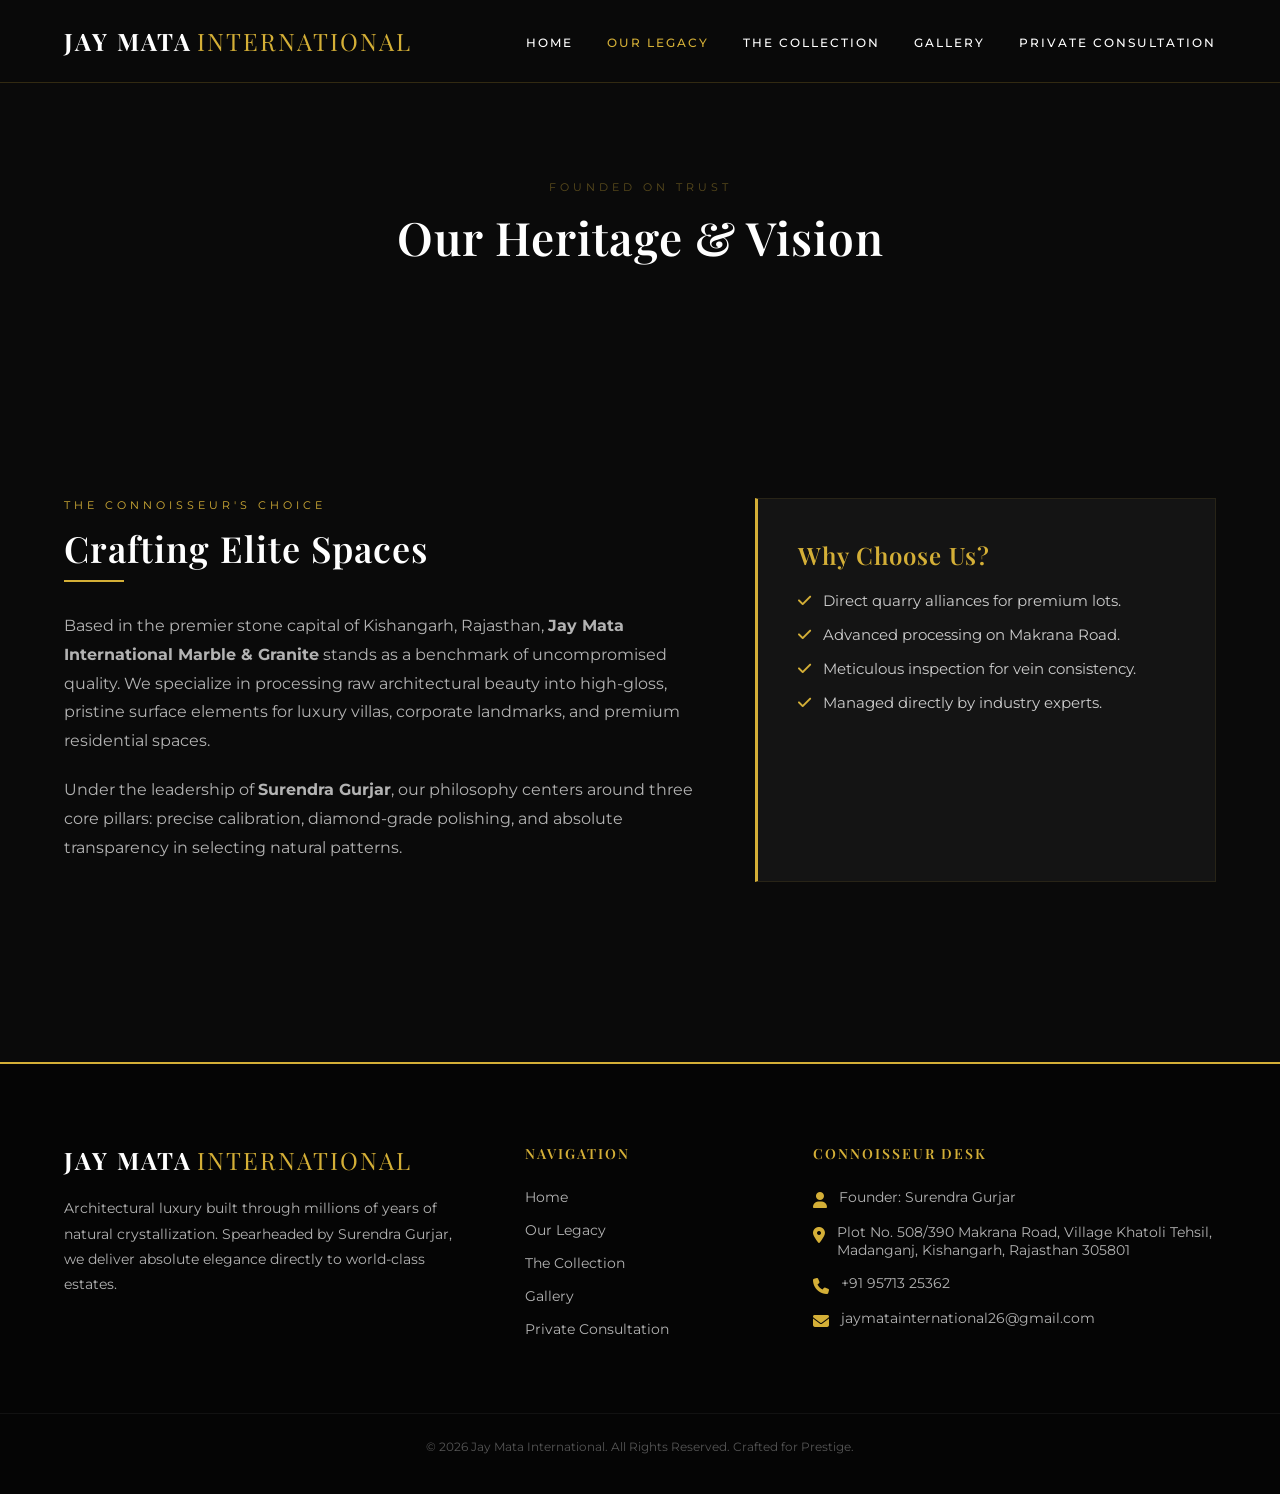
<file: about.html>
<!DOCTYPE html>
<html lang="en">
<head>
    <meta charset="UTF-8">
    <meta name="viewport" content="width=device-width, initial-scale=1.0">
    <title>about | Jay Mata International</title>
    <link rel="preconnect" href="https://fonts.googleapis.com">
    <link rel="preconnect" href="https://fonts.gstatic.com" crossorigin>
    <link href="https://fonts.googleapis.com/css2?family=Montserrat:wght@300;400;500&family=Playfair+Display:wght@400;600;700&display=swap" rel="stylesheet">
    <link rel="stylesheet" href="https://cdnjs.cloudflare.com/ajax/libs/font-awesome/6.4.0/css/all.min.css">

    <style>
        :root {
            --bg-dark: #0a0a0a;         
            --bg-card: #141414;         
            --text-white: #ffffff;
            --text-muted: #b3b3b3;
            --gold-accent: #d4af37;     
            --gold-hover: #f3e5ab;      
            --font-serif: 'Playfair Display', serif;
            --font-sans: 'Montserrat', sans-serif;
            --transition: all 0.4s cubic-bezier(0.25, 1, 0.5, 1);
        }
        *, *::before, *::after { box-sizing: border-box; margin: 0; padding: 0; }
        body { background-color: var(--bg-dark) !important; color: var(--text-white); font-family: var(--font-sans); overflow-x: hidden; }
        .container { width: 100%; max-width: 1200px; margin: 0 auto; padding: 0 24px; }
        .section { padding: 90px 0; background-color: var(--bg-dark); }
        h1, h2, h3, h4 { font-family: var(--font-serif); font-weight: 600; letter-spacing: 1px; }
        .section-subtitle { font-size: 11px; letter-spacing: 4px; color: var(--gold-accent); margin-bottom: 12px; text-transform: uppercase; display: block; }
        .section-title { font-size: 36px; margin-bottom: 30px; color: var(--text-white); position: relative; padding-bottom: 15px; }
        .section-title::after { content: ''; position: absolute; bottom: 0; left: 0; width: 60px; height: 2px; background-color: var(--gold-accent); }
        
        .navbar { position: absolute; top: 0; left: 0; width: 100%; padding: 25px 0; z-index: 1000; border-bottom: 1px solid rgba(214, 175, 55, 0.2); background-color: rgba(10, 10, 10, 0.85); backdrop-filter: blur(15px); }
        .nav-container { display: flex; justify-content: space-between; align-items: center; }
        .logo { font-family: var(--font-serif); font-size: 24px; letter-spacing: 2px; color: var(--text-white); text-decoration: none; font-weight: 700; }
        .logo span { color: var(--gold-accent); font-weight: 300; margin-left: 5px; }
        .nav-menu a { color: var(--text-white); text-decoration: none; font-size: 12px; letter-spacing: 2px; text-transform: uppercase; margin-left: 30px; transition: var(--transition); font-weight: 500; }
        .nav-menu a:hover, .nav-menu a.active { color: var(--gold-accent); }
        .menu-toggle { display: none; color: var(--text-white); font-size: 24px; cursor: pointer; }

        .page-banner { padding: 180px 0 100px 0; background-image: url('https://images.unsplash.com/photo-1600585154340-be6161a56a0c?auto=format&fit=crop&w=1920&q=80'); background-size: cover; background-position: center; position: relative; text-align: center; }
        .hero-overlay { position: absolute; top: 0; left: 0; width: 100%; height: 100%; background: linear-gradient(rgba(10,10,10,0.85), rgba(10,10,10,0.6), rgba(10,10,10,0.95)); }
        .banner-title { font-size: 46px; color: #ffffff; position: relative; z-index: 10; }
        
        .about-wrapper { display: flex; justify-content: space-between; gap: 40px; margin-top: 40px; }
        .about-details { width: 55%; }
        .about-details p { color: var(--text-muted); font-size: 16px; line-height: 1.8; margin-bottom: 20px; }
        .about-features { width: 40%; background-color: var(--bg-card); padding: 40px; border-left: 3px solid var(--gold-accent); border-top: 1px solid rgba(214,175,55,0.1); border-right: 1px solid rgba(214,175,55,0.1); border-bottom: 1px solid rgba(214,175,55,0.1); }
        .about-features h3 { font-size: 24px; color: var(--gold-accent); margin-bottom: 20px; }
        .about-features ul { list-style: none; }
        .about-features li { margin-bottom: 15px; color: #cccccc; font-size: 15px; display: flex; align-items: center; }
        .about-features i { color: var(--gold-accent); margin-right: 12px; }

        footer { background-color: #050505; padding: 80px 0 40px 0; border-top: 2px solid var(--gold-accent); margin-top: 90px; }
        .footer-grid { display: flex; justify-content: space-between; flex-wrap: wrap; gap: 40px; }
        .footer-about { width: 35%; min-width: 280px; }
        .footer-about p { color: var(--text-muted); font-size: 14px; margin-top: 20px; line-height: 1.8; }
        .footer-links { width: 20%; min-width: 150px; }
        .footer-links h3, .footer-contact h3 { font-size: 14px; letter-spacing: 2px; text-transform: uppercase; margin-bottom: 25px; color: var(--gold-accent); font-weight: 600; }
        .footer-links a { display: block; color: var(--text-muted); text-decoration: none; font-size: 14px; margin-bottom: 15px; transition: var(--transition); }
        .footer-links a:hover { color: var(--gold-accent); padding-left: 5px; }
        .footer-contact { width: 35%; min-width: 280px; color: var(--text-muted); }
        .footer-contact p { margin-bottom: 15px; font-size: 14px; display: flex; align-items: flex-start; }
        .footer-contact i { color: var(--gold-accent); margin-right: 12px; margin-top: 4px; font-size: 16px; }
        .footer-bottom { border-top: 1px solid rgba(255,255,255,0.05); padding-top: 25px; text-align: center; font-size: 12px; color: #555555; margin-top: 60px; }

        @media (max-width: 900px) {
            .nav-menu { display: none; position: absolute; top: 78px; left: 0; width: 100%; background-color: var(--bg-dark); padding: 25px 0; text-align: center; border-bottom: 1px solid rgba(214,175,55,0.3); }
            .nav-menu.active { display: block; }
            .nav-menu a { display: block; margin: 20px 0; }
            .menu-toggle { display: block; }
            .banner-title { font-size: 34px; }
            .about-wrapper, .footer-grid { flex-direction: column; }
            .about-details, .about-features, .footer-about, .footer-links, .footer-contact { width: 100% !important; }
        }
    </style>
</head>
<body>

    <header class="navbar">
        <div class="container nav-container">
            <a href="index.html" class="logo">JAY MATA<span>INTERNATIONAL</span></a>
            <nav class="nav-menu">
                <a href="index.html" class="nav-link">Home</a>
                <a href="about.html" class="nav-link active">Our Legacy</a>
                <a href="collection.html" class="nav-link">The Collection</a>
                <a href="gallery.html" class="nav-link">Gallery</a>
                <a href="contact.html" class="nav-link">Private Consultation</a>
            </nav>
            <div class="menu-toggle"><i class="fa-solid fa-bars"></i></div>
        </div>
    </header>

    <section class="page-banner">
        <div class="hero-overlay"></div>
        <div class="container position-relative" style="z-index: 10;">
            <span class="section-subtitle">FOUNDED ON TRUST</span>
            <h1 class="banner-title">Our Heritage & Vision</h1>
        </div>
    </section>

    <section class="section">
        <div class="container">
            <div class="about-wrapper">
                <div class="about-details">
                    <span class="section-subtitle">THE CONNOISSEUR'S CHOICE</span>
                    <h2 class="section-title" style="text-align: left; padding-bottom: 10px; color: #ffffff;">Crafting Elite Spaces</h2>
                    <p>Based in the premier stone capital of Kishangarh, Rajasthan, <strong>Jay Mata International Marble & Granite</strong> stands as a benchmark of uncompromised quality. We specialize in processing raw architectural beauty into high-gloss, pristine surface elements for luxury villas, corporate landmarks, and premium residential spaces.</p>
                    <p>Under the leadership of <strong>Surendra Gurjar</strong>, our philosophy centers around three core pillars: precise calibration, diamond-grade polishing, and absolute transparency in selecting natural patterns.</p>
                </div>
                <div class="about-features">
                    <h3>Why Choose Us?</h3>
                    <ul>
                        <li><i class="fa-solid fa-check"></i> Direct quarry alliances for premium lots.</li>
                        <li><i class="fa-solid fa-check"></i> Advanced processing on Makrana Road.</li>
                        <li><i class="fa-solid fa-check"></i> Meticulous inspection for vein consistency.</li>
                        <li><i class="fa-solid fa-check"></i> Managed directly by industry experts.</li>
                    </ul>
                </div>
            </div>
        </div>
    </section>

    <footer>
        <div class="container footer-grid">
            <div class="footer-about">
                <a href="#" class="logo">JAY MATA<span>INTERNATIONAL</span></a>
                <p>Architectural luxury built through millions of years of natural crystallization. Spearheaded by Surendra Gurjar, we deliver absolute elegance directly to world-class estates.</p>
            </div>
            <div class="footer-links">
                <h3>Navigation</h3>
                <a href="index.html">Home</a>
                <a href="about.html">Our Legacy</a>
                <a href="collection.html">The Collection</a>
                <a href="gallery.html">Gallery</a>
                <a href="contact.html">Private Consultation</a>
            </div>
            <div class="footer-contact">
                <h3>Connoisseur Desk</h3>
                <p><i class="fa-solid fa-user"></i> <span>Founder: Surendra Gurjar</span></p>
                <p><i class="fa-solid fa-location-dot"></i> Plot No. 508/390 Makrana Road, Village Khatoli Tehsil, Madanganj, Kishangarh, Rajasthan 305801</p>
                <p><i class="fa-solid fa-phone"></i> +91 95713 25362</p>
                <p><i class="fa-solid fa-envelope"></i> jaymatainternational26@gmail.com</p>
            </div>
        </div>
        <div class="footer-bottom">
            <p>&copy; 2026 Jay Mata International. All Rights Reserved. Crafted for Prestige.</p>
        </div>
    </footer>

    <script>
        const menuToggle = document.querySelector('.menu-toggle');
        const navMenu = document.querySelector('.nav-menu');
        menuToggle.addEventListener('click', () => { navMenu.classList.toggle('active'); });
    </script>
</body>
</html>
</file>
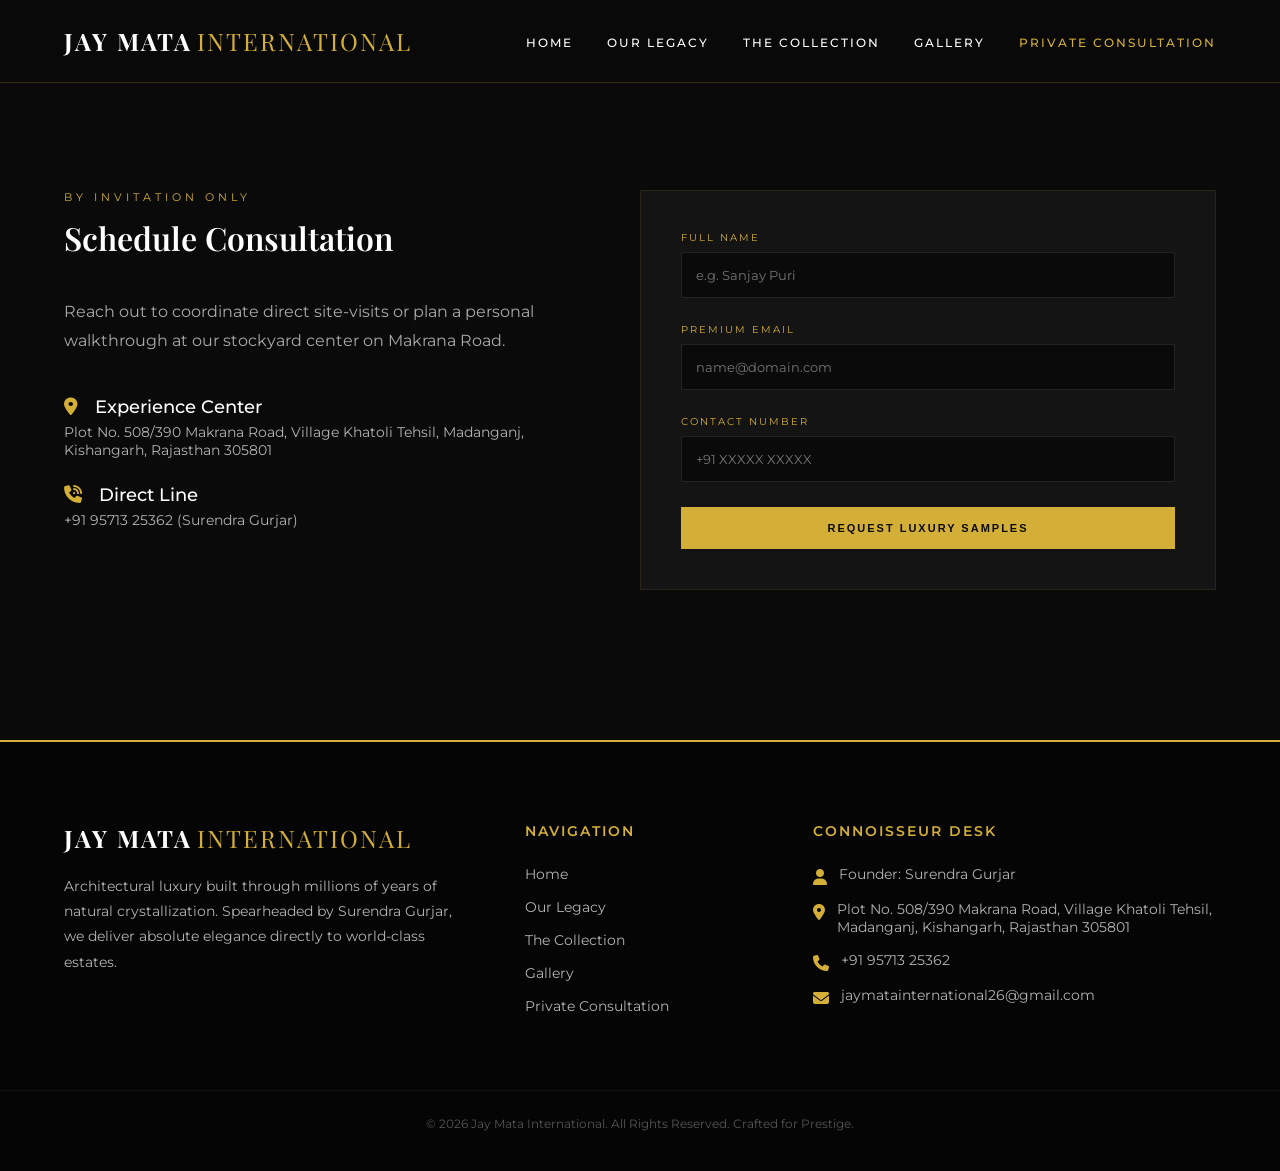
<file: contact.html>
<!DOCTYPE html>
<html lang="en">
<head>
    <meta charset="UTF-8">
    <meta name="viewport" content="width=device-width, initial-scale=1.0">
    <title>VIP CONSULTATION | Jay Mata International</title>
    <link rel="preconnect" href="https://fonts.googleapis.com">
    <link rel="preconnect" href="https://fonts.gstatic.com" crossorigin>
    <link href="https://fonts.googleapis.com/css2?family=Montserrat:wght@300;400;500&family=Playfair+Display:wght@400;600;700&display=swap" rel="stylesheet">
    <link rel="stylesheet" href="https://cdnjs.cloudflare.com/ajax/libs/font-awesome/6.4.0/css/all.min.css">

    <style>
        :root {
            --bg-dark: #0a0a0a;         
            --bg-card: #141414;         
            --text-white: #ffffff;
            --text-muted: #b3b3b3;
            --gold-accent: #d4af37;     
            --font-serif: 'Playfair Display', serif;
            --font-sans: 'Montserrat', sans-serif;
            --transition: all 0.4s cubic-bezier(0.25, 1, 0.5, 1);
        }
        *, *::before, *::after { box-sizing: border-box; margin: 0; padding: 0; }
        body { background-color: var(--bg-dark) !important; color: var(--text-white); font-family: var(--font-sans); overflow-x: hidden; }
        .container { width: 100%; max-width: 1200px; margin: 0 auto; padding: 0 24px; }
        .section { padding: 90px 0; background-color: var(--bg-dark); }
        h1, h2 { font-family: var(--font-serif); font-weight: 600; }
        .section-subtitle { font-size: 11px; letter-spacing: 4px; color: var(--gold-accent); margin-bottom: 12px; text-transform: uppercase; display: block; }
        .section-title { font-size: 32px; margin-bottom: 24px; color: var(--text-white); position: relative; padding-bottom: 15px; }
        
        .navbar { position: absolute; top: 0; left: 0; width: 100%; padding: 25px 0; z-index: 1000; border-bottom: 1px solid rgba(214, 175, 55, 0.2); background-color: rgba(10, 10, 10, 0.85); backdrop-filter: blur(15px); }
        .nav-container { display: flex; justify-content: space-between; align-items: center; }
        .logo { font-family: var(--font-serif); font-size: 24px; letter-spacing: 2px; color: var(--text-white); text-decoration: none; font-weight: 700; }
        .logo span { color: var(--gold-accent); font-weight: 300; margin-left: 5px; }
        .nav-menu a { color: var(--text-white); text-decoration: none; font-size: 12px; letter-spacing: 2px; text-transform: uppercase; margin-left: 30px; transition: var(--transition); font-weight: 500; }
        .nav-menu a:hover, .nav-menu a.active { color: var(--gold-accent); }
        .menu-toggle { display: none; color: var(--text-white); font-size: 24px; cursor: pointer; }

        .contact-wrapper { display: flex; justify-content: space-between; margin-top: 50px; gap: 40px; }
        .contact-details-panel { width: 45%; }
        .contact-form-panel { width: 50%; background-color: var(--bg-card); padding: 40px; border: 1px solid rgba(214,175,55,0.1); }
        .info-block { margin-bottom: 25px; color: var(--text-muted); }
        .info-block i { color: var(--gold-accent); margin-right: 12px; font-size: 18px; }
        .info-block h4 { color: #ffffff; font-size: 18px; margin-bottom: 5px; font-weight: 500; font-family: var(--font-sans); }
        .info-block p { font-size: 14px; }

        .luxury-form .form-group { margin-bottom: 25px; }
        .luxury-form label { display: block; font-size: 10px; letter-spacing: 2px; color: var(--gold-accent); margin-bottom: 8px; }
        .luxury-form input, .luxury-form select, .luxury-form textarea { width: 100%; background-color: #0a0a0a; border: 1px solid rgba(255,255,255,0.1); padding: 14px; color: white; font-family: var(--font-sans); transition: var(--transition); }
        .luxury-form input:focus, .luxury-form select:focus, .luxury-form textarea:focus { border-color: var(--gold-accent); outline: none; background-color: #141414; }
        .btn { display: inline-block; padding: 15px 38px; font-size: 11px; letter-spacing: 2px; text-transform: uppercase; text-decoration: none; font-weight: 600; transition: var(--transition); border: none; cursor: pointer; }
        .btn-primary { background-color: var(--gold-accent); color: #0a0a0a; }
        .btn-primary:hover { background-color: var(--gold-hover); }

        footer { background-color: #050505; padding: 80px 0 40px 0; border-top: 2px solid var(--gold-accent); margin-top: 60px; }
        .footer-grid { display: flex; justify-content: space-between; flex-wrap: wrap; gap: 40px; }
        .footer-about { width: 35%; min-width: 280px; }
        .footer-about p { color: var(--text-muted); font-size: 14px; margin-top: 20px; line-height: 1.8; }
        .footer-links { width: 20%; min-width: 150px; }
        .footer-links h3, .footer-contact h3 { font-size: 14px; letter-spacing: 2px; text-transform: uppercase; margin-bottom: 25px; color: var(--gold-accent); font-weight: 600; }
        .footer-links a { display: block; color: var(--text-muted); text-decoration: none; font-size: 14px; margin-bottom: 15px; transition: var(--transition); }
        .footer-links a:hover { color: var(--gold-accent); padding-left: 5px; }
        .footer-contact { width: 35%; min-width: 280px; color: var(--text-muted); }
        .footer-contact p { margin-bottom: 15px; font-size: 14px; display: flex; align-items: flex-start; }
        .footer-contact i { color: var(--gold-accent); margin-right: 12px; margin-top: 4px; font-size: 16px; }
        .footer-bottom { border-top: 1px solid rgba(255,255,255,0.05); padding-top: 25px; text-align: center; font-size: 12px; color: #555555; margin-top: 60px; }

        @media (max-width: 900px) {
            .nav-menu { display: none; position: absolute; top: 78px; left: 0; width: 100%; background-color: var(--bg-dark); padding: 25px 0; text-align: center; border-bottom: 1px solid rgba(214,175,55,0.3); }
            .nav-menu.active { display: block; }
            .nav-menu a { display: block; margin: 20px 0; }
            .menu-toggle { display: block; }
            .contact-wrapper, .footer-grid { flex-direction: column; }
            .contact-details-panel, .contact-form-panel, .footer-about, .footer-links, .footer-contact { width: 100% !important; }
        }
    </style>
</head>
<body>

    <header class="navbar">
        <div class="container nav-container">
            <a href="index.html" class="logo">JAY MATA<span>INTERNATIONAL</span></a>
            <nav class="nav-menu">
                <a href="index.html" class="nav-link">Home</a>
                <a href="about.html" class="nav-link">Our Legacy</a>
                <a href="collection.html" class="nav-link">The Collection</a>
                <a href="gallery.html" class="nav-link">Gallery</a>
                <a href="contact.html" class="nav-link active">Private Consultation</a>
            </nav>
            <div class="menu-toggle"><i class="fa-solid fa-bars"></i></div>
        </div>
    </header>

    <section class="section" style="padding-top: 140px;">
        <div class="container">
            <div class="contact-wrapper">
                <div class="contact-details-panel">
                    <span class="section-subtitle">BY INVITATION ONLY</span>
                    <h2 class="section-title" style="text-align: left; color: #ffffff;">Schedule Consultation</h2>
                    <p style="color: #aaaaaa; margin-bottom: 40px; line-height: 1.8;">Reach out to coordinate direct site-visits or plan a personal walkthrough at our stockyard center on Makrana Road.</p>
                    <div class="info-block">
                        <h4><i class="fa-solid fa-location-dot"></i> Experience Center</h4>
                        <p>Plot No. 508/390 Makrana Road, Village Khatoli Tehsil, Madanganj, Kishangarh, Rajasthan 305801</p>
                    </div>
                    <div class="info-block">
                        <h4><i class="fa-solid fa-phone-volume"></i> Direct Line</h4>
                        <p>+91 95713 25362 (Surendra Gurjar)</p>
                    </div>
                </div>

                <div class="contact-form-panel">
                    <form action="https://formspree.io/f/your-form-id-here" method="POST" class="luxury-form">
                        <div class="form-group">
                            <label>FULL NAME</label>
                            <input type="text" name="name" required placeholder="e.g. Sanjay Puri">
                        </div>
                        <div class="form-group">
                            <label>PREMIUM EMAIL</label>
                            <input type="email" name="email" required placeholder="name@domain.com">
                        </div>
                        <div class="form-group">
                            <label>CONTACT NUMBER</label>
                            <input type="tel" name="phone" required placeholder="+91 XXXXX XXXXX">
                        </div>
                        <button type="submit" class="btn btn-primary" style="width: 100%;">REQUEST LUXURY SAMPLES</button>
                    </form>
                </div>
            </div>
        </div>
    </section>

    <footer>
        <div class="container footer-grid">
            <div class="footer-about">
                <a href="#" class="logo">JAY MATA<span>INTERNATIONAL</span></a>
                <p>Architectural luxury built through millions of years of natural crystallization. Spearheaded by Surendra Gurjar, we deliver absolute elegance directly to world-class estates.</p>
            </div>
            <div class="footer-links">
                <h3>Navigation</h3>
                <a href="index.html">Home</a>
                <a href="about.html">Our Legacy</a>
                <a href="collection.html">The Collection</a>
                <a href="gallery.html">Gallery</a>
                <a href="contact.html">Private Consultation</a>
            </div>
            <div class="footer-contact">
                <h3>Connoisseur Desk</h3>
                <p><i class="fa-solid fa-user"></i> Founder: Surendra Gurjar</p>
                <p><i class="fa-solid fa-location-dot"></i> Plot No. 508/390 Makrana Road, Village Khatoli Tehsil, Madanganj, Kishangarh, Rajasthan 305801</p>
                <p><i class="fa-solid fa-phone"></i> +91 95713 25362</p>
                <p><i class="fa-solid fa-envelope"></i> jaymatainternational26@gmail.com</p>
            </div>
        </div>
        <div class="footer-bottom">
            <p>&copy; 2026 Jay Mata International. All Rights Reserved. Crafted for Prestige.</p>
        </div>
    </footer>

    <script>
        const menuToggle = document.querySelector('.menu-toggle');
        const navMenu = document.querySelector('.nav-menu');
        menuToggle.addEventListener('click', () => { navMenu.classList.toggle('active'); });
    </script>
</body>
</html>
</file>
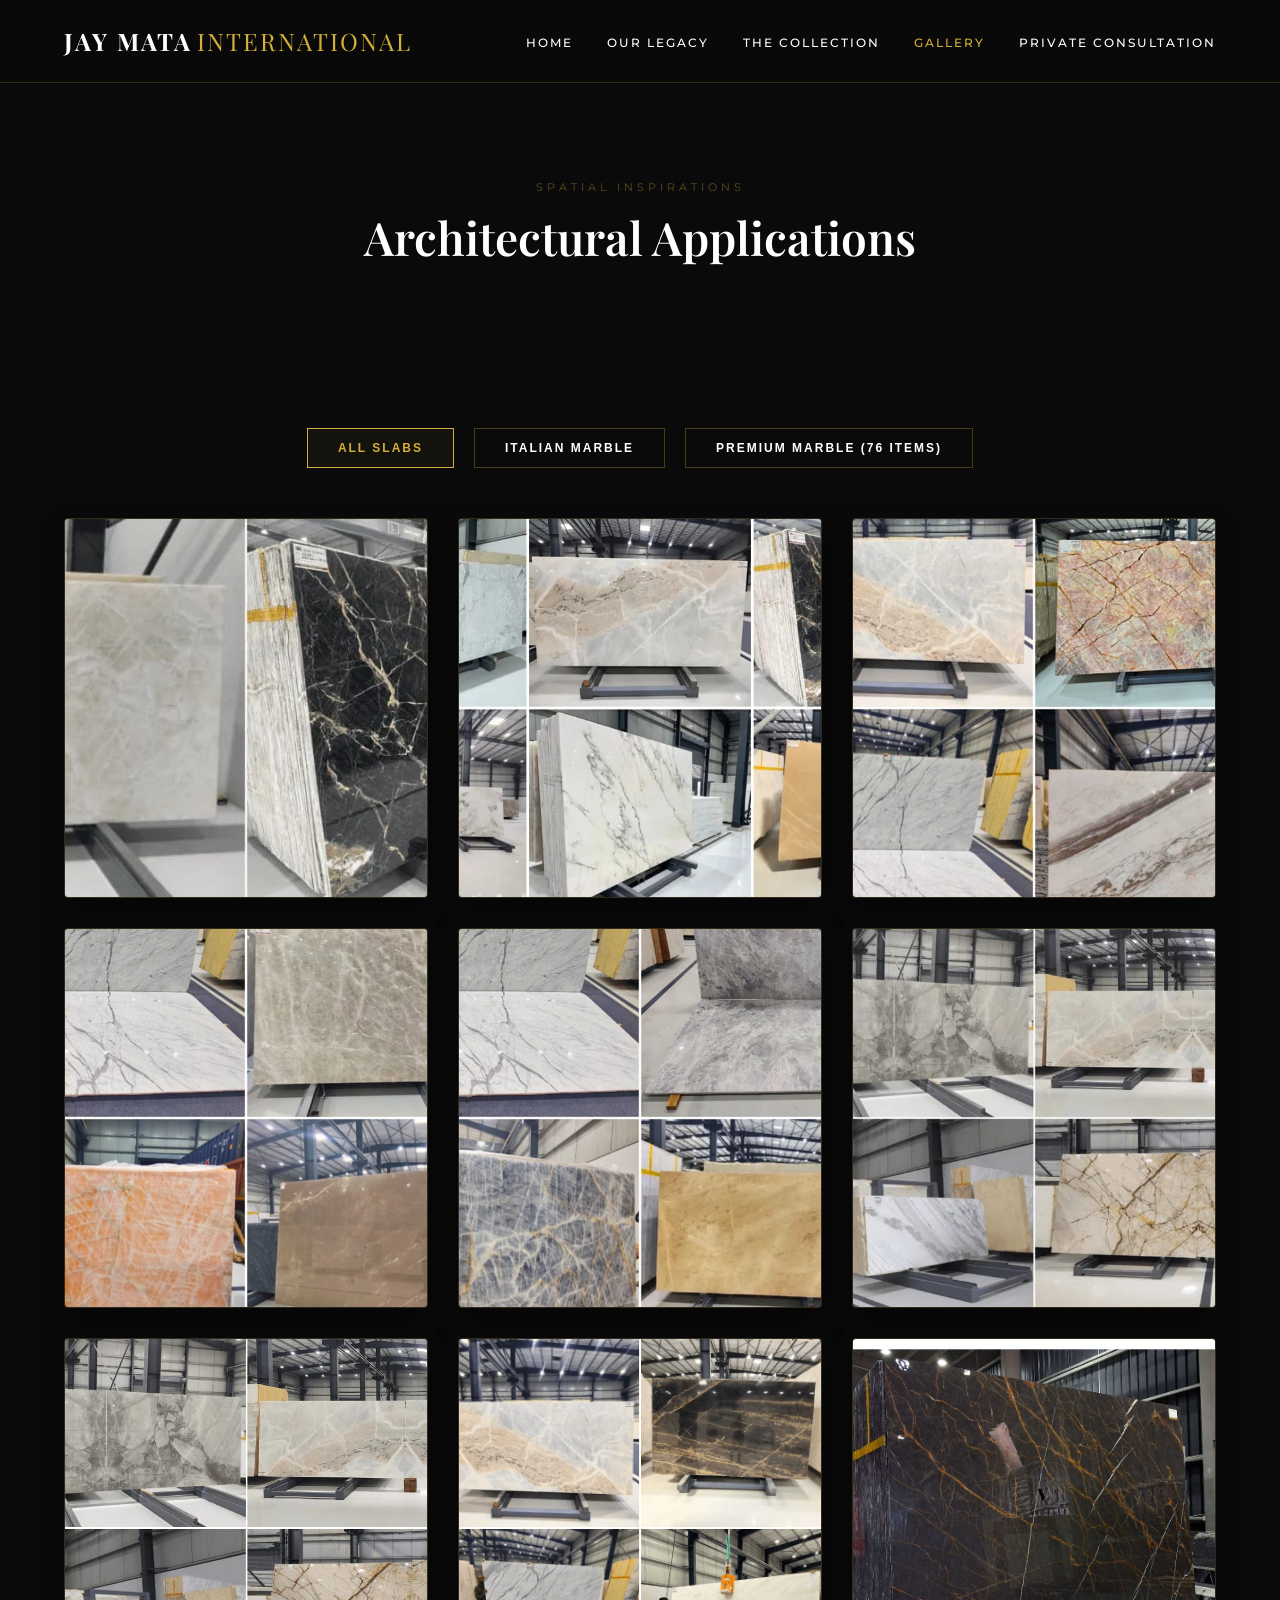
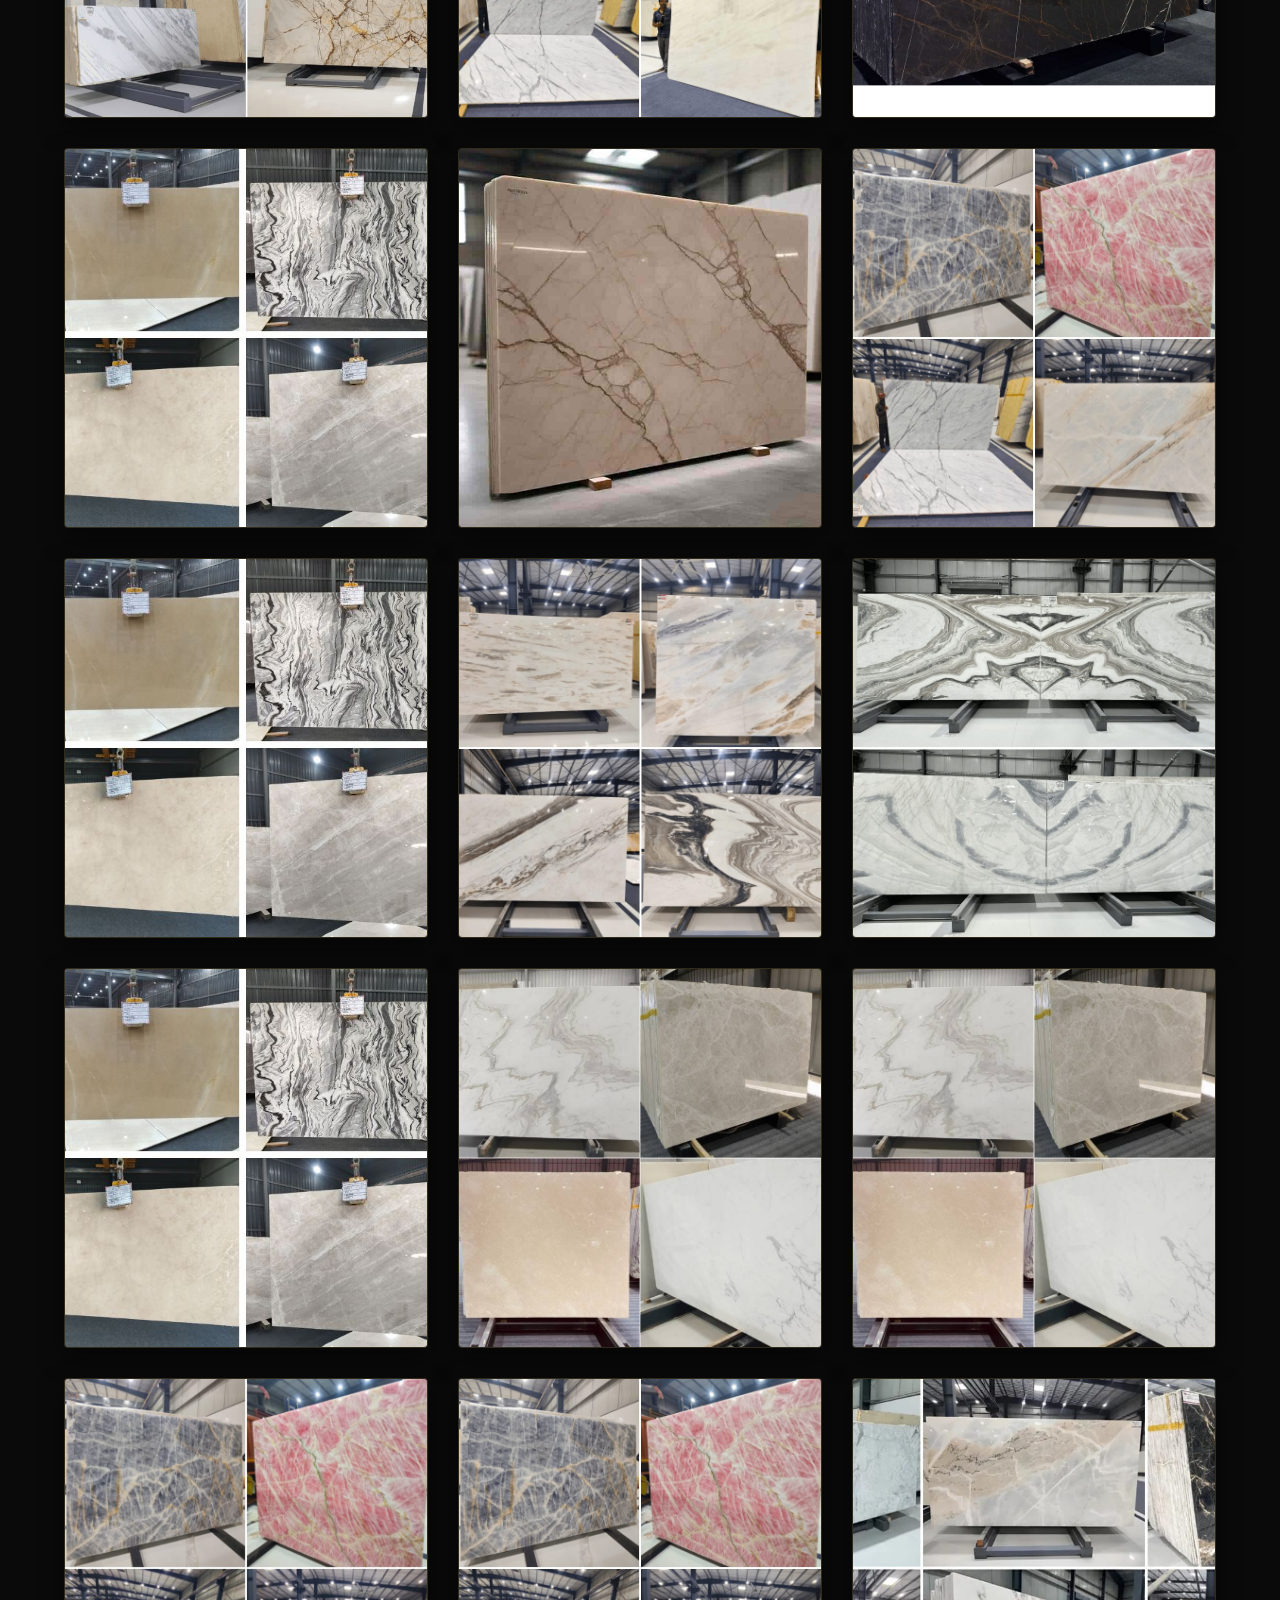
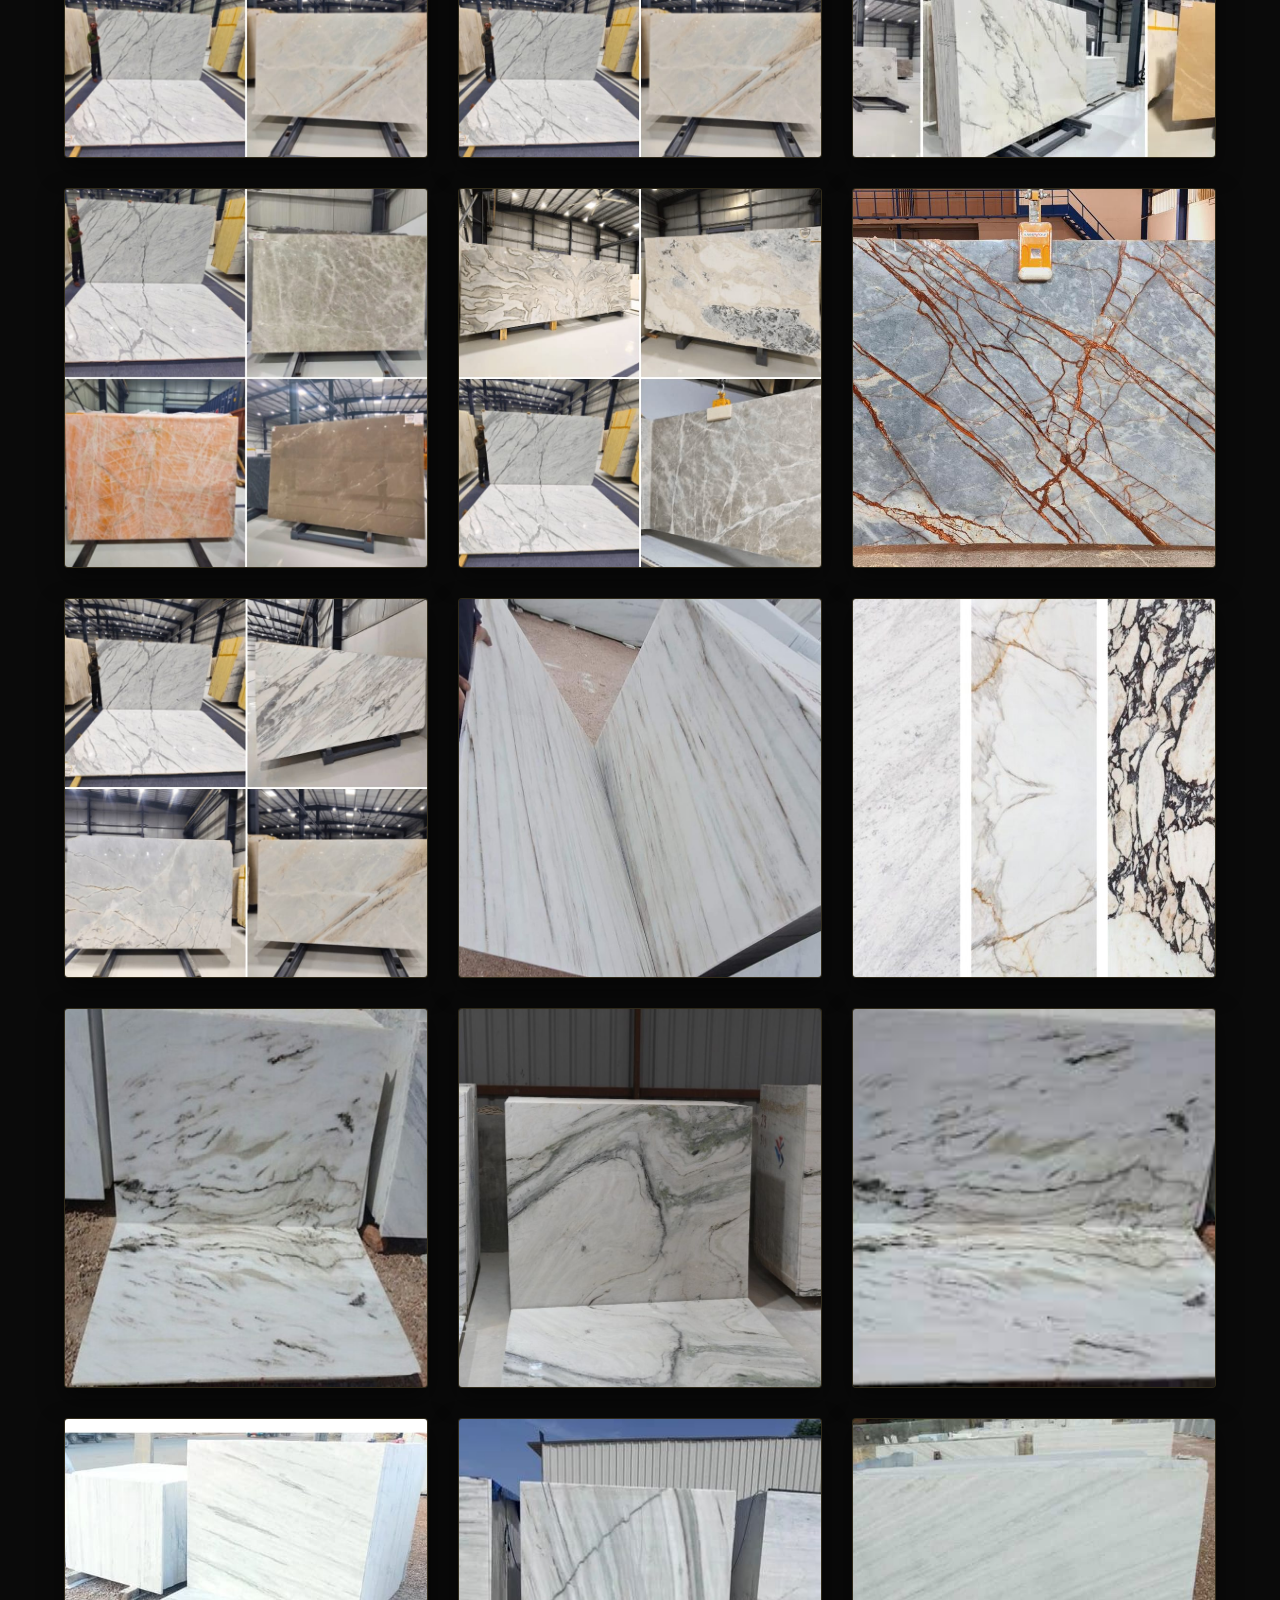
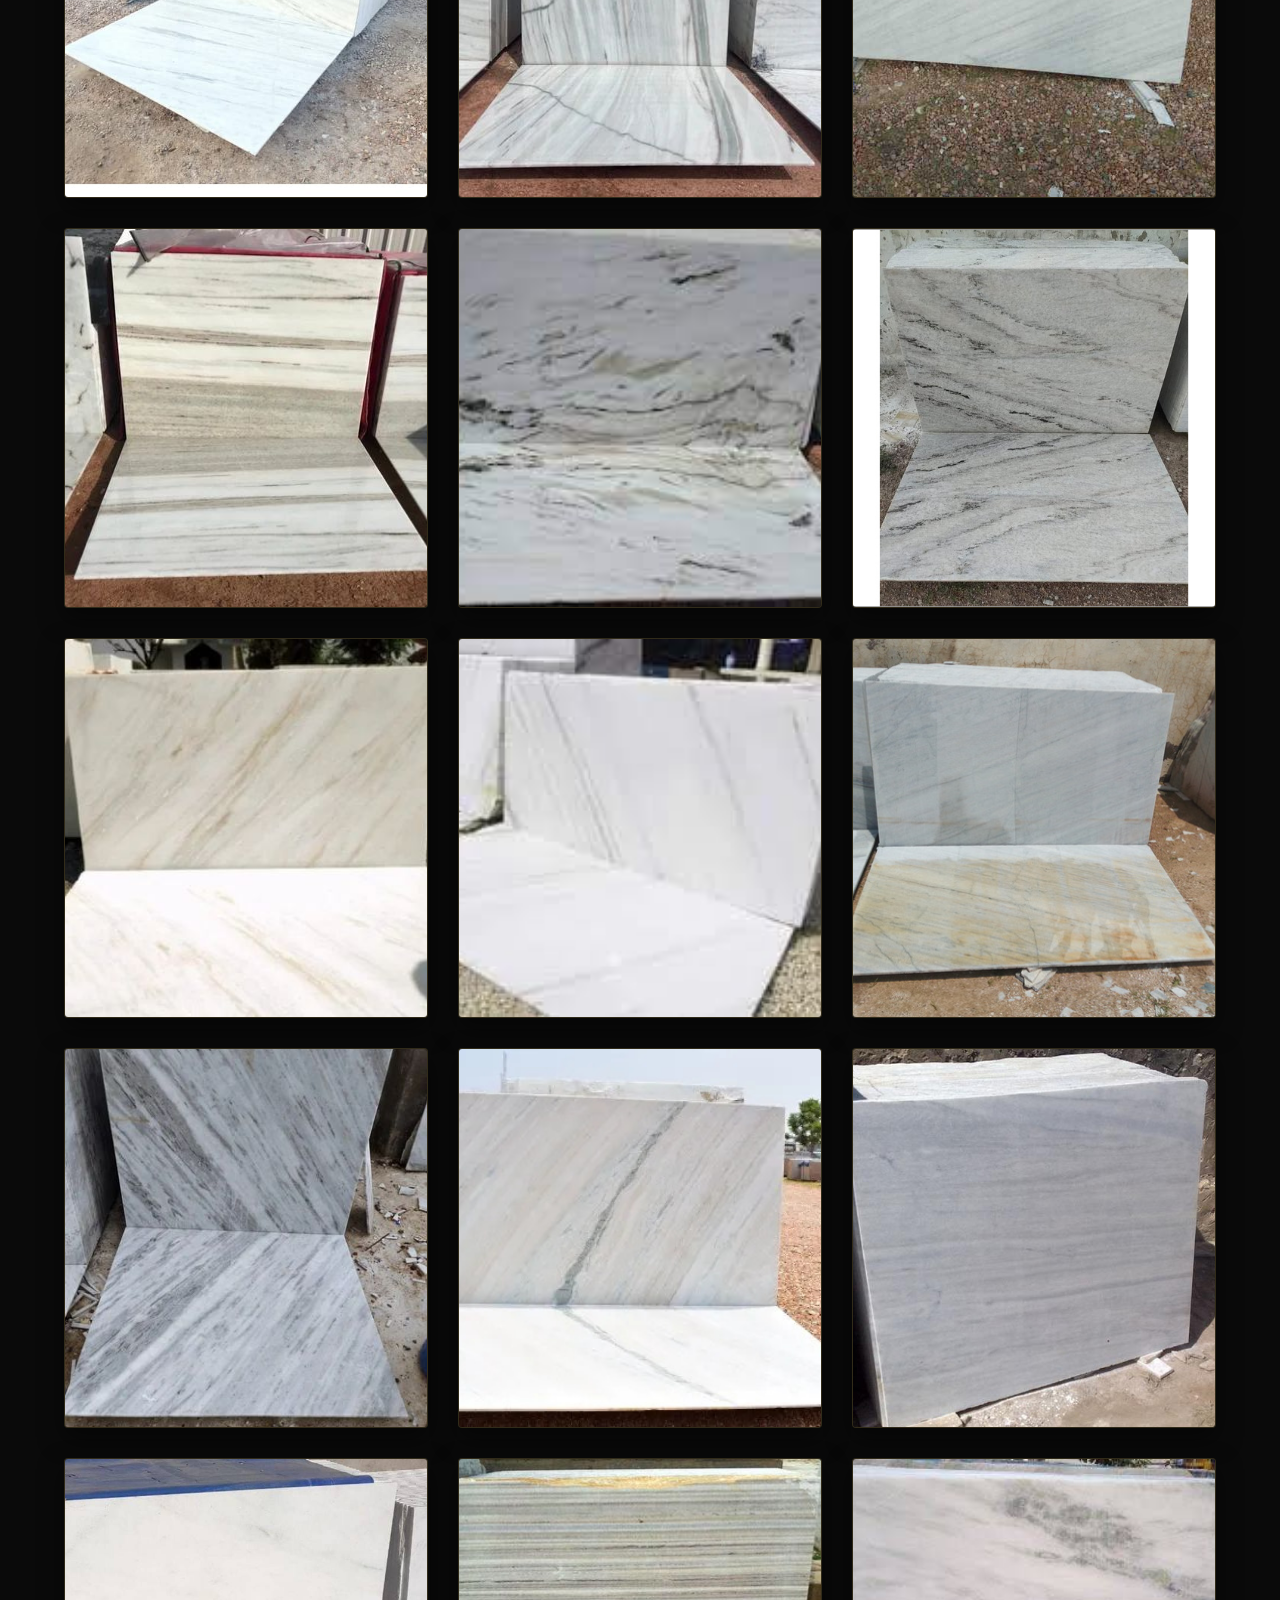
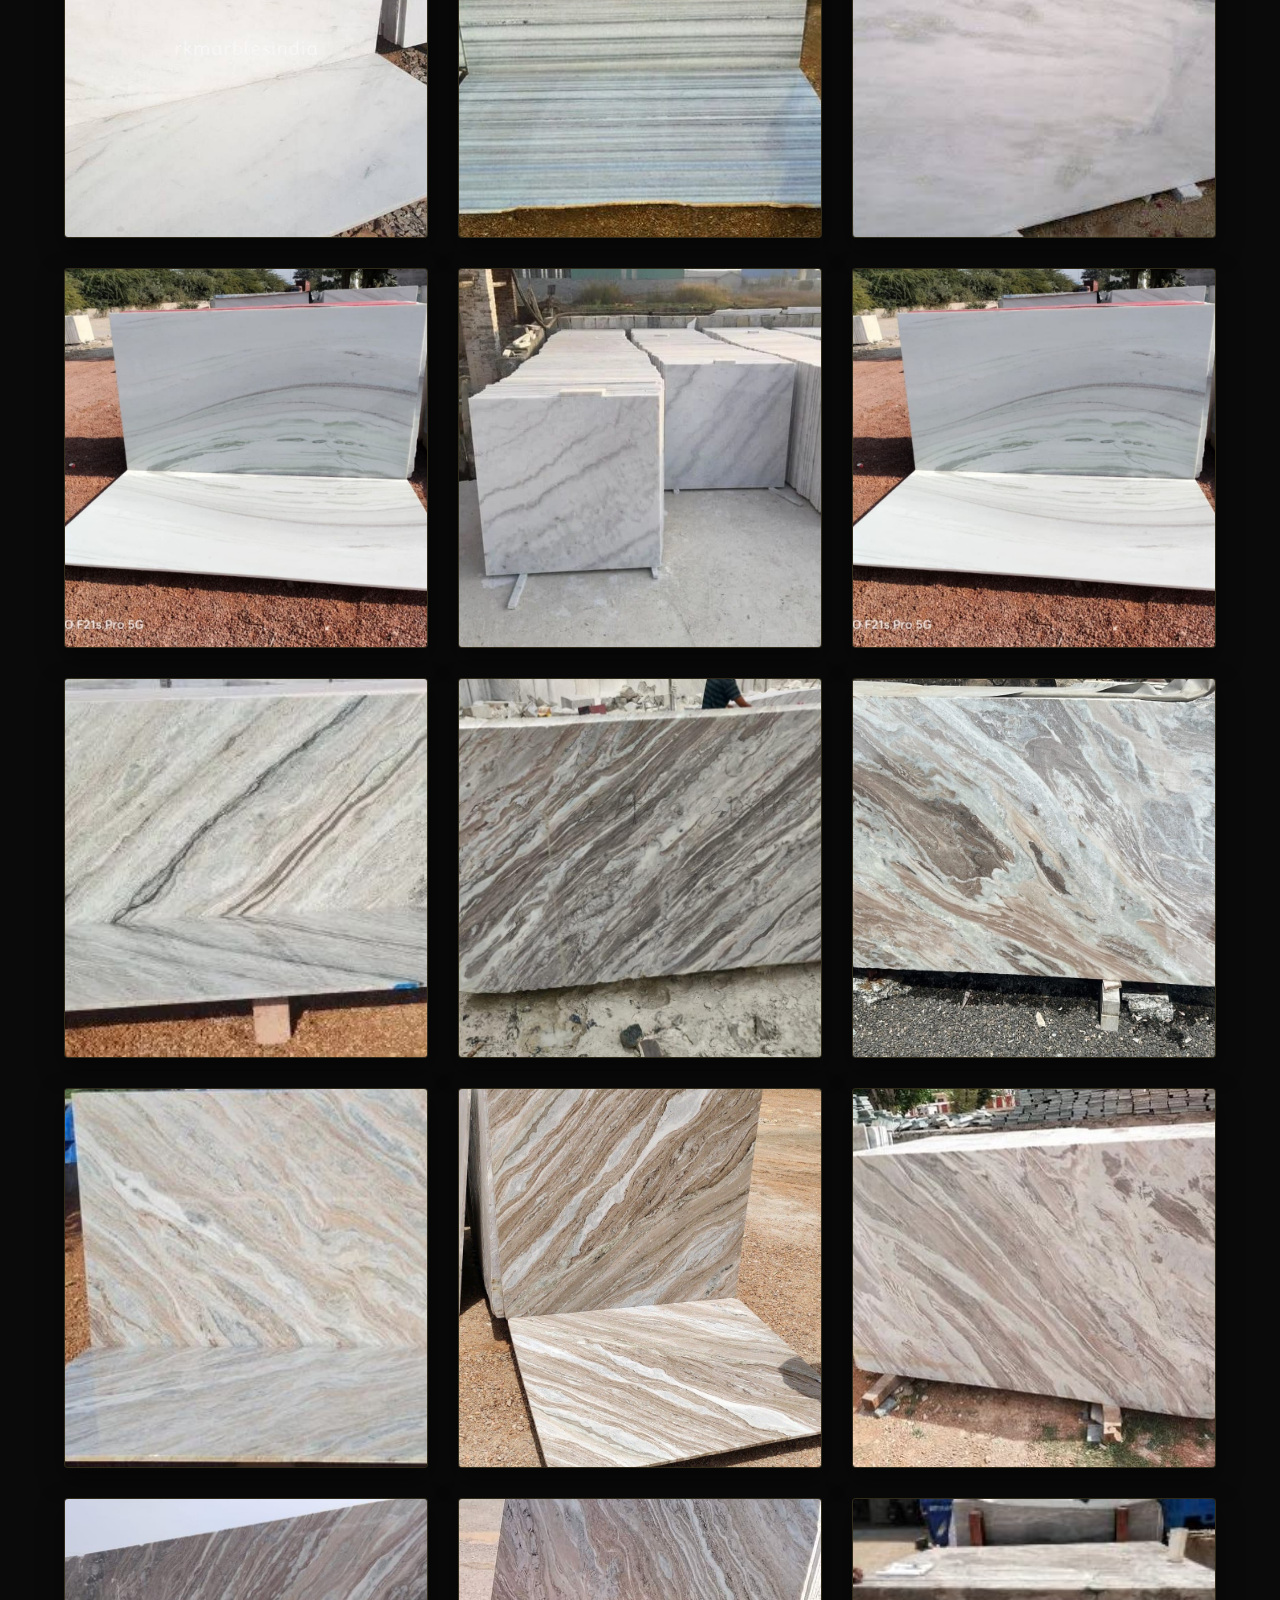
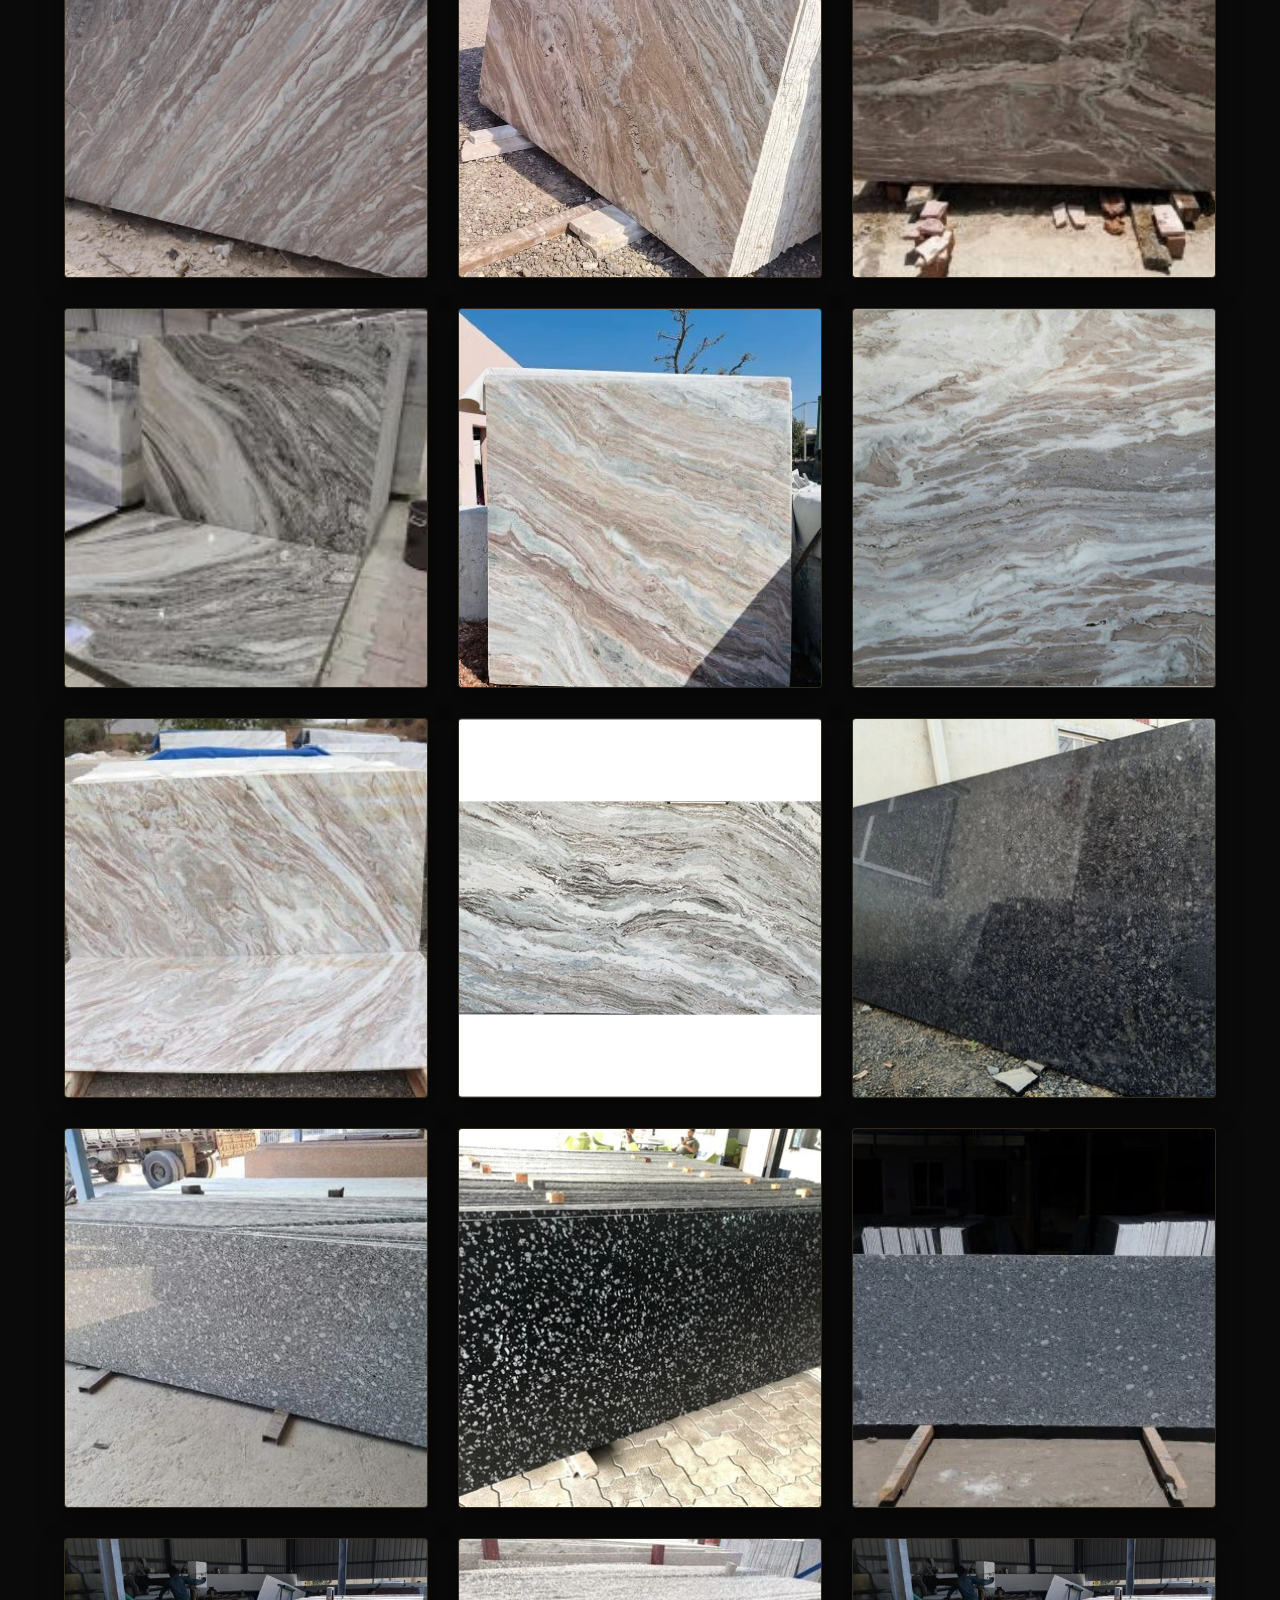
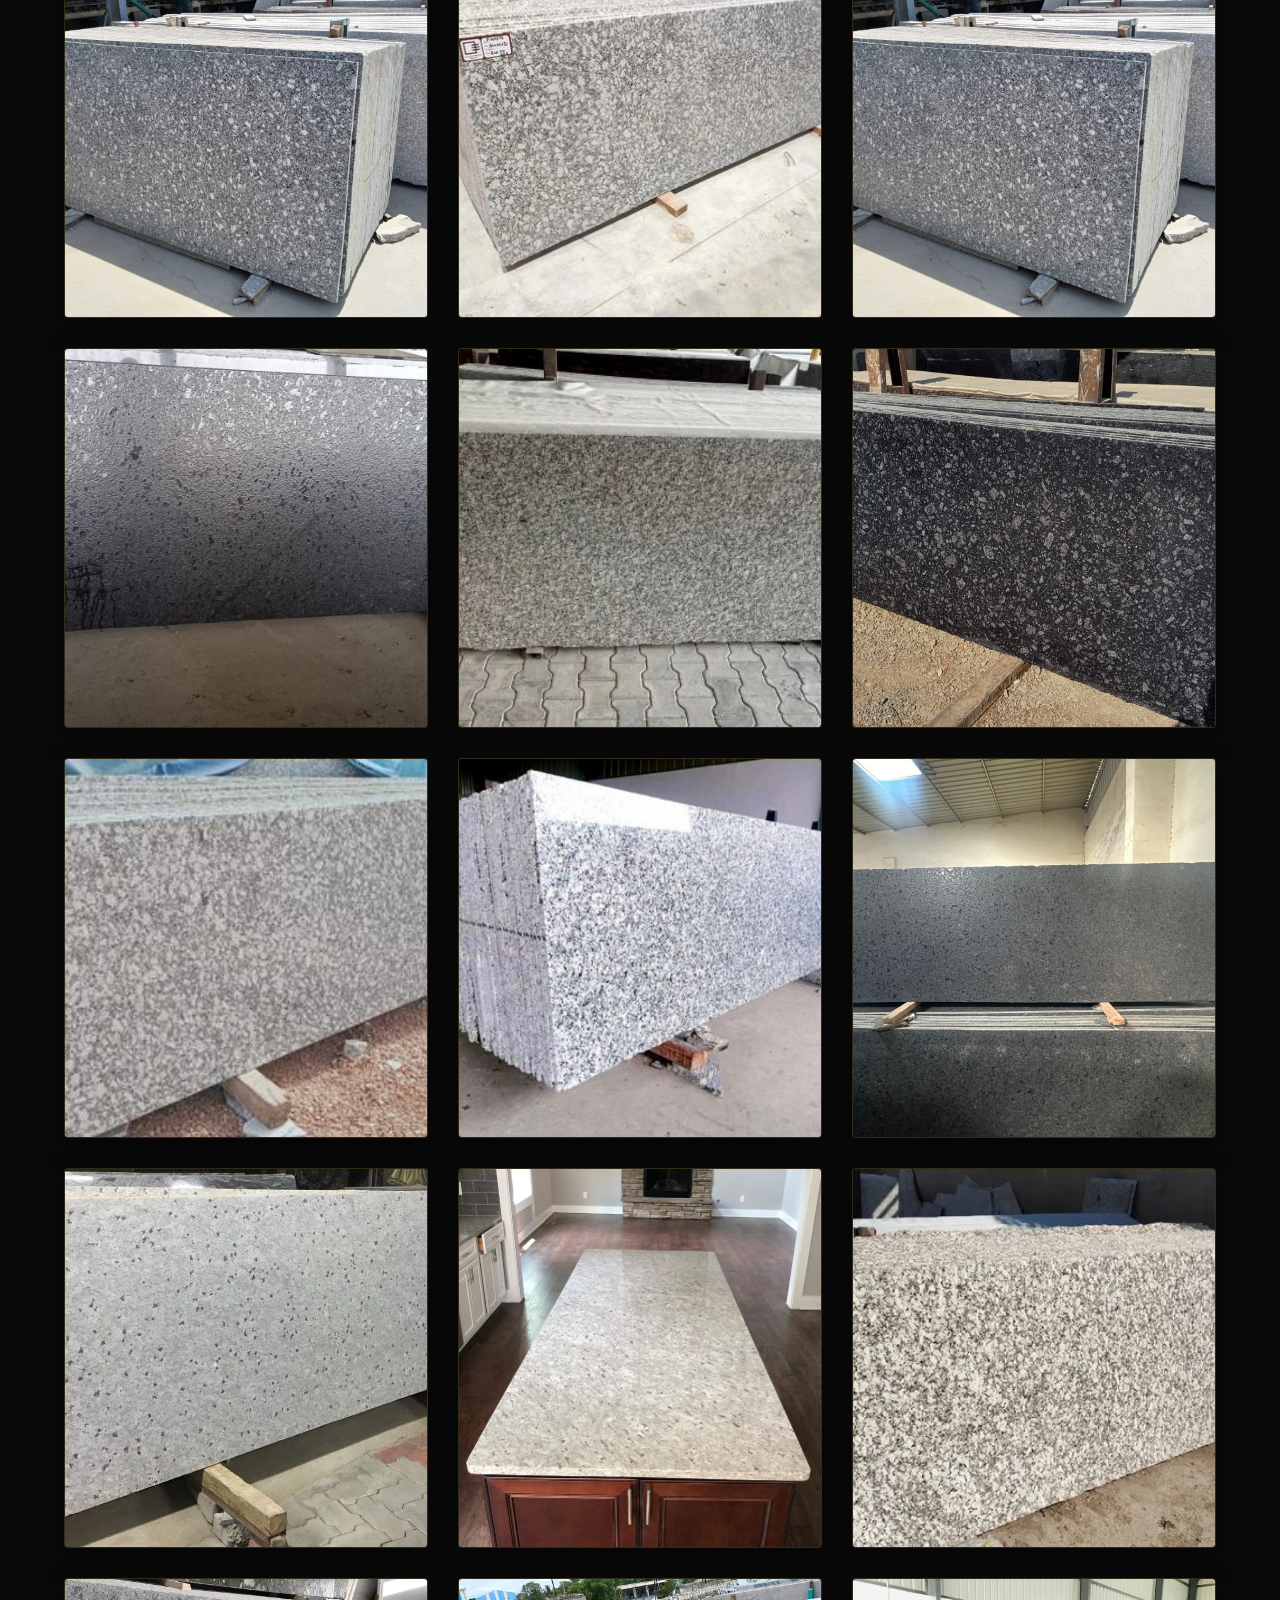
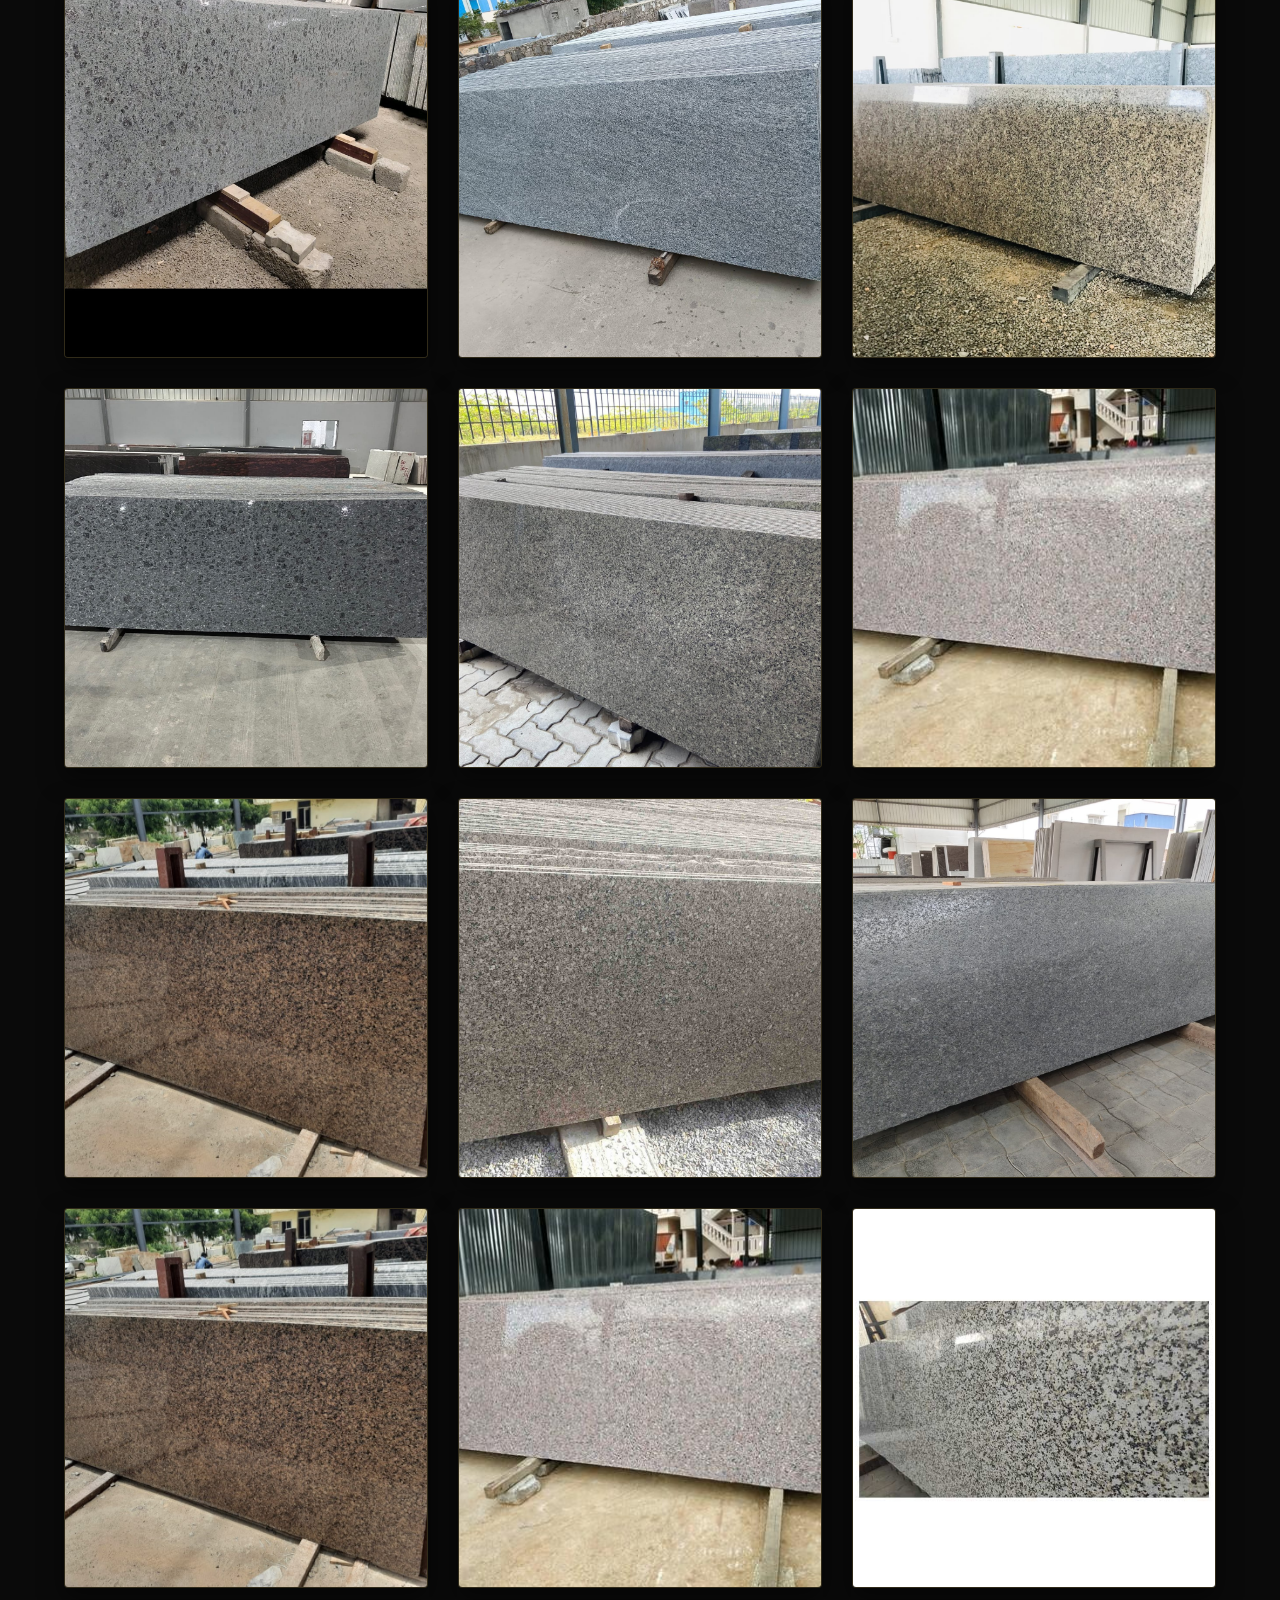
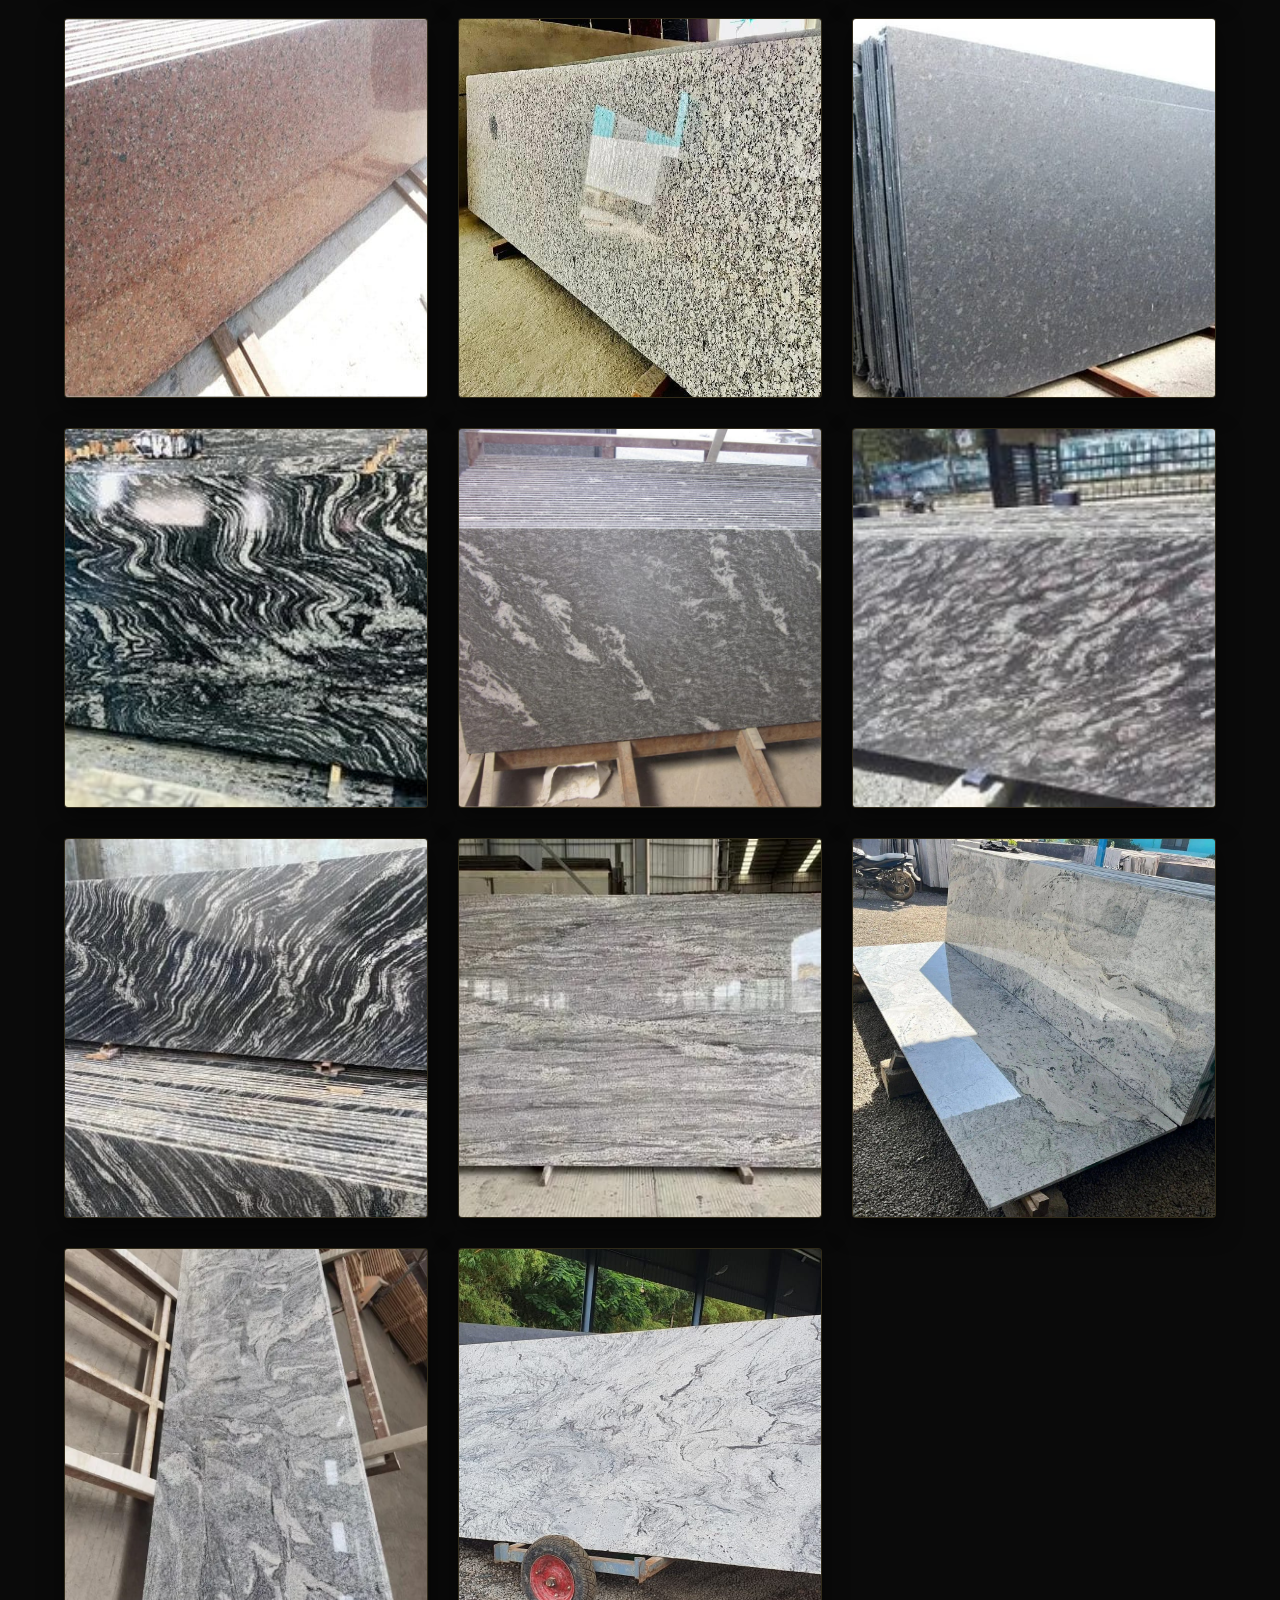
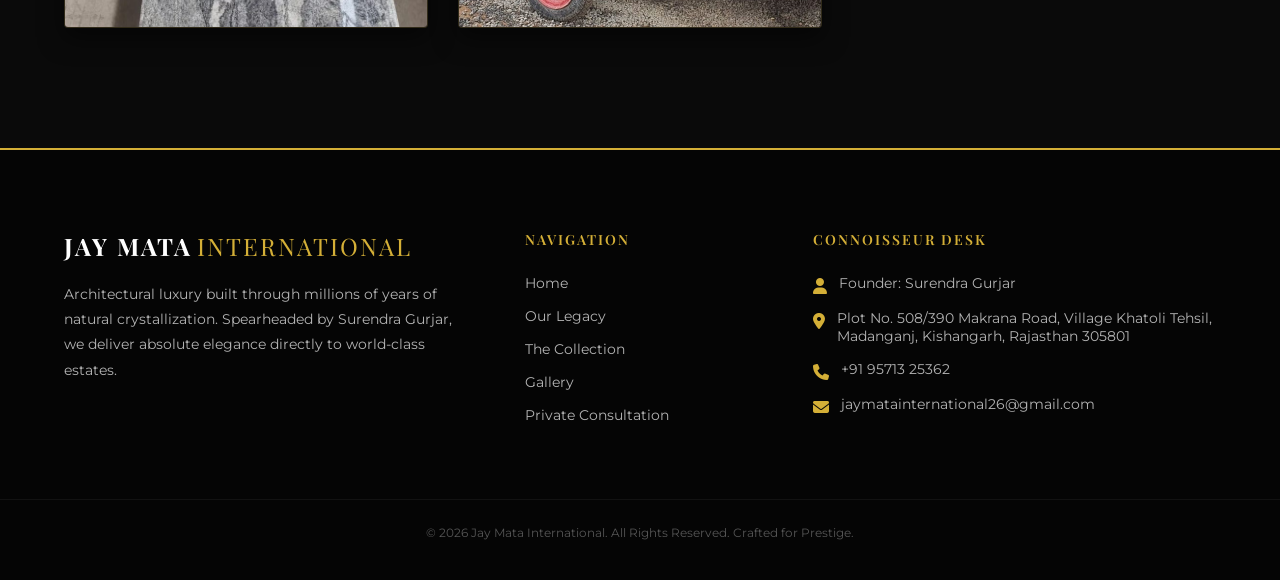
<file: gallery.html>
<!DOCTYPE html>
<html lang="en">
<head>
    <meta charset="UTF-8">
    <meta name="viewport" content="width=device-width, initial-scale=1.0">
    <title>VISUAL GALLERY | Jay Mata International</title>
    <link rel="preconnect" href="https://fonts.googleapis.com">
    <link rel="preconnect" href="https://fonts.gstatic.com" crossorigin>
    <link href="https://fonts.googleapis.com/css2?family=Montserrat:wght@300;400;500&family=Playfair+Display:wght@400;600;700&display=swap" rel="stylesheet">
    <link rel="stylesheet" href="https://cdnjs.cloudflare.com/ajax/libs/font-awesome/6.4.0/css/all.min.css">

    <style>
        :root {
            --bg-dark: #0a0a0a;         
            --bg-card: #141414;         
            --text-white: #ffffff;
            --text-muted: #b3b3b3;
            --gold-accent: #d4af37;     
            --font-serif: 'Playfair Display', serif;
            --font-sans: 'Montserrat', sans-serif;
            --transition: all 0.4s cubic-bezier(0.25, 1, 0.5, 1);
        }
        *, *::before, *::after { box-sizing: border-box; margin: 0; padding: 0; }
        body { background-color: var(--bg-dark) !important; color: var(--text-white); font-family: var(--font-sans); overflow-x: hidden; }
        .container { width: 100%; max-width: 1200px; margin: 0 auto; padding: 0 24px; }
        .section { padding: 60px 0; background-color: var(--bg-dark); }
        h1, h3 { font-family: var(--font-serif); font-weight: 600; }
        .section-subtitle { font-size: 11px; letter-spacing: 4px; color: var(--gold-accent); margin-bottom: 12px; text-transform: uppercase; display: block; text-align: center; }
        .banner-title { font-size: 46px; color: #ffffff; position: relative; z-index: 10; text-align: center; }
        
        .navbar { position: absolute; top: 0; left: 0; width: 100%; padding: 25px 0; z-index: 1000; border-bottom: 1px solid rgba(214, 175, 55, 0.2); background-color: rgba(10, 10, 10, 0.85); backdrop-filter: blur(15px); }
        .nav-container { display: flex; justify-content: space-between; align-items: center; }
        .logo { font-family: var(--font-serif); font-size: 24px; letter-spacing: 2px; color: var(--text-white); text-decoration: none; font-weight: 700; }
        .logo span { color: var(--gold-accent); font-weight: 300; margin-left: 5px; }
        .nav-menu a { color: var(--text-white); text-decoration: none; font-size: 12px; letter-spacing: 2px; text-transform: uppercase; margin-left: 30px; transition: var(--transition); font-weight: 500; }
        .nav-menu a:hover, .nav-menu a.active { color: var(--gold-accent); }
        .menu-toggle { display: none; color: var(--text-white); font-size: 24px; cursor: pointer; }

        .page-banner { padding: 180px 0 100px 0; background-image: url('https://images.unsplash.com/photo-1613490493576-7fde63acd811?auto=format&fit=crop&w=1920&q=80'); background-size: cover; background-position: center; position: relative; }
        .hero-overlay { position: absolute; top: 0; left: 0; width: 100%; height: 100%; background: linear-gradient(rgba(10,10,10,0.85), rgba(10,10,10,0.6), rgba(10,10,10,0.95)); }
        
        .folder-tabs { display: flex; justify-content: center; gap: 20px; margin-bottom: 50px; flex-wrap: wrap; }
        .tab-btn { background: transparent; border: 1px solid rgba(214,175,55,0.3); color: var(--text-white); padding: 12px 30px; font-size: 12px; letter-spacing: 2px; text-transform: uppercase; cursor: pointer; font-weight: 600; transition: var(--transition); }
        .tab-btn:hover, .tab-btn.active { border-color: var(--gold-accent); color: var(--gold-accent); background-color: rgba(214,175,55,0.05); }

        .grid-3 { display: grid; grid-template-columns: repeat(3, 1fr); gap: 30px; margin-top: 40px; }
        .gallery-item { width: 100%; height: 380px; position: relative; overflow: hidden; border: 1px solid rgba(214,175,55,0.15); background-color: var(--bg-card); border-radius: 4px; box-shadow: 0 10px 25px rgba(0,0,0,0.5); }
        .gallery-item img { width: 100%; height: 100%; object-fit: cover; transition: var(--transition); display: block; }
        .gallery-item:hover img { transform: scale(1.05); }
        .gallery-overlay { position: absolute; top:0; left:0; width:100%; height:100%; background: linear-gradient(to top, rgba(10,10,10,0.95), transparent); opacity:0; transition: var(--transition); display: flex; align-items: flex-end; }
        .gallery-item:hover .gallery-overlay { opacity: 1; }
        .gallery-details { padding: 30px; }
        .stone-origin { font-size: 10px; letter-spacing: 3px; text-transform: uppercase; color: var(--gold-accent); display: block; margin-bottom: 8px; }
        .gallery-details h3 { font-size: 20px; color: #ffffff; margin-bottom: 5px; }

        footer { background-color: #050505; padding: 80px 0 40px 0; border-top: 2px solid var(--gold-accent); margin-top: 60px; }
        .footer-grid { display: flex; justify-content: space-between; flex-wrap: wrap; gap: 40px; }
        .footer-about { width: 35%; min-width: 280px; }
        .footer-about p { color: var(--text-muted); font-size: 14px; margin-top: 20px; line-height: 1.8; }
        .footer-links { width: 20%; min-width: 150px; }
        .footer-links h3, .footer-contact h3 { font-size: 14px; letter-spacing: 2px; text-transform: uppercase; margin-bottom: 25px; color: var(--gold-accent); font-weight: 600; }
        .footer-links a { display: block; color: var(--text-muted); text-decoration: none; font-size: 14px; margin-bottom: 15px; transition: var(--transition); }
        .footer-links a:hover { color: var(--gold-accent); padding-left: 5px; }
        .footer-contact { width: 35%; min-width: 280px; color: var(--text-muted); }
        .footer-contact p { margin-bottom: 15px; font-size: 14px; display: flex; align-items: flex-start; }
        .footer-contact i { color: var(--gold-accent); margin-right: 12px; margin-top: 4px; font-size: 16px; }
        .footer-bottom { border-top: 1px solid rgba(255,255,255,0.05); padding-top: 25px; text-align: center; font-size: 12px; color: #555555; margin-top: 60px; }

        @media (max-width: 991px) { .grid-3 { grid-template-columns: repeat(2, 1fr); gap: 20px; } }
        @media (max-width: 767px) {
            .navbar { padding: 15px 0; }
            .nav-menu { display: none; position: absolute; top: 70px; left: 0; width: 100%; background-color: var(--bg-dark); padding: 20px 0; text-align: center; border-bottom: 1px solid rgba(214,175,55,0.3); }
            .nav-menu.active { display: block; }
            .nav-menu a { display: block; margin: 15px 0; margin-left: 0; font-size: 14px; }
            .menu-toggle { display: block; }
            .banner-title { font-size: 30px; }
            .tab-btn { width: 100%; text-align: center; }
            .grid-3 { grid-template-columns: 1fr; gap: 25px; } 
            .gallery-item { height: 340px; }
            .footer-grid { flex-direction: column; gap: 30px; }
            .footer-about, .footer-links, .footer-contact { width: 100% !important; }
        }
    </style>
</head>
<body>

    <header class="navbar">
        <div class="container nav-container">
            <a href="index.html" class="logo">JAY MATA<span>INTERNATIONAL</span></a>
            <nav class="nav-menu">
                <a href="index.html" class="nav-link">Home</a>
                <a href="about.html" class="nav-link">Our Legacy</a>
                <a href="collection.html" class="nav-link">The Collection</a>
                <a href="gallery.html" class="nav-link active">Gallery</a>
                <a href="contact.html" class="nav-link">Private Consultation</a>
            </nav>
            <div class="menu-toggle"><i class="fa-solid fa-bars"></i></div>
        </div>
    </header>

    <section class="page-banner">
        <div class="hero-overlay"></div>
        <div class="container position-relative" style="z-index: 10;">
            <span class="section-subtitle">SPATIAL INSPIRATIONS</span>
            <h1 class="banner-title">Architectural Applications</h1>
        </div>
    </section>

    <section class="section">
        <div class="container">
            
            <div class="folder-tabs">
                <button class="tab-btn active" onclick="filterFolder('all')">All Slabs</button>
                <button class="tab-btn" onclick="filterFolder('italian')">Italian Marble</button>
                <button class="tab-btn" onclick="filterFolder('premium')">Premium Marble (76 Items)</button>
            </div>

            <div class="grid-3" id="gallery-grid">
                <!-- Javascript auto-loads images here -->
            </div>

        </div>
    </section>

    <footer>
        <div class="container footer-grid">
            <div class="footer-about">
                <a href="#" class="logo">JAY MATA<span>INTERNATIONAL</span></a>
                <p>Architectural luxury built through millions of years of natural crystallization. Spearheaded by Surendra Gurjar, we deliver absolute elegance directly to world-class estates.</p>
            </div>
            <div class="footer-links">
                <h3>Navigation</h3>
                <a href="index.html">Home</a>
                <a href="about.html">Our Legacy</a>
                <a href="collection.html">The Collection</a>
                <a href="gallery.html">Gallery</a>
                <a href="contact.html">Private Consultation</a>
            </div>
            <div class="footer-contact">
                <h3>Connoisseur Desk</h3>
                <p><i class="fa-solid fa-user"></i> Founder: Surendra Gurjar</p>
                <p><i class="fa-solid fa-location-dot"></i> Plot No. 508/390 Makrana Road, Village Khatoli Tehsil, Madanganj, Kishangarh, Rajasthan 305801</p>
                <p><i class="fa-solid fa-phone"></i> +91 95713 25362</p>
                <p><i class="fa-solid fa-envelope"></i> jaymatainternational26@gmail.com</p>
            </div>
        </div>
        <div class="footer-bottom">
            <p>&copy; 2026 Jay Mata International. All Rights Reserved. Crafted for Prestige.</p>
        </div>
    </footer>

    <script>
        const grid = document.getElementById('gallery-grid');
        
        // 1. Loop for Italian Marbles (1 to 25)
        for (let i = 1; i <= 25; i++) {
            const item = document.createElement('div');
            item.className = 'gallery-item italian';
            const imageName = `1%20(${i})`; 
            item.innerHTML = `
                <img src="${imageName}.jpeg" onerror="this.onerror=null; this.src='${imageName}.jpg';" alt="Italian Marble">
                <div class="gallery-overlay"><div class="gallery-details"><span class="stone-origin">Imported Stock</span><h3>Luxury Italian ${i}</h3></div></div>
            `;
            grid.appendChild(item);
        }

        // 2. Loop for the New 76 Premium Marble Images (2 (1) to 2 (76))
        for (let j = 1; j <= 76; j++) {
            const item = document.createElement('div');
            item.className = 'gallery-item premium';
            const imageName = `2%20(${j})`; 
            item.innerHTML = `
                <img src="${imageName}.jpeg" onerror="this.onerror=null; this.src='${imageName}.jpg'; this.onfailed=function(){this.src='${imageName}.png';}" alt="Premium Marble">
                <div class="gallery-overlay"><div class="gallery-details"><span class="stone-origin">Kishangarh Stock</span><h3>Premium Slab ${j}</h3></div></div>
            `;
            grid.appendChild(item);
        }

        function filterFolder(folderName) {
            const buttons = document.querySelectorAll('.tab-btn');
            buttons.forEach(btn => btn.classList.remove('active'));
            event.target.classList.add('active');

            const items = document.querySelectorAll('.gallery-item');
            items.forEach(item => {
                if (folderName === 'all') {
                    item.style.display = 'block';
                } else if (item.classList.contains(folderName)) {
                    item.style.display = 'block';
                } else {
                    item.style.display = 'none';
                }
            });
        }

        const menuToggle = document.querySelector('.menu-toggle');
        const navMenu = document.querySelector('.nav-menu');
        menuToggle.addEventListener('click', () => { navMenu.classList.toggle('active'); });
    </script>
</body>
</html>
</file>
